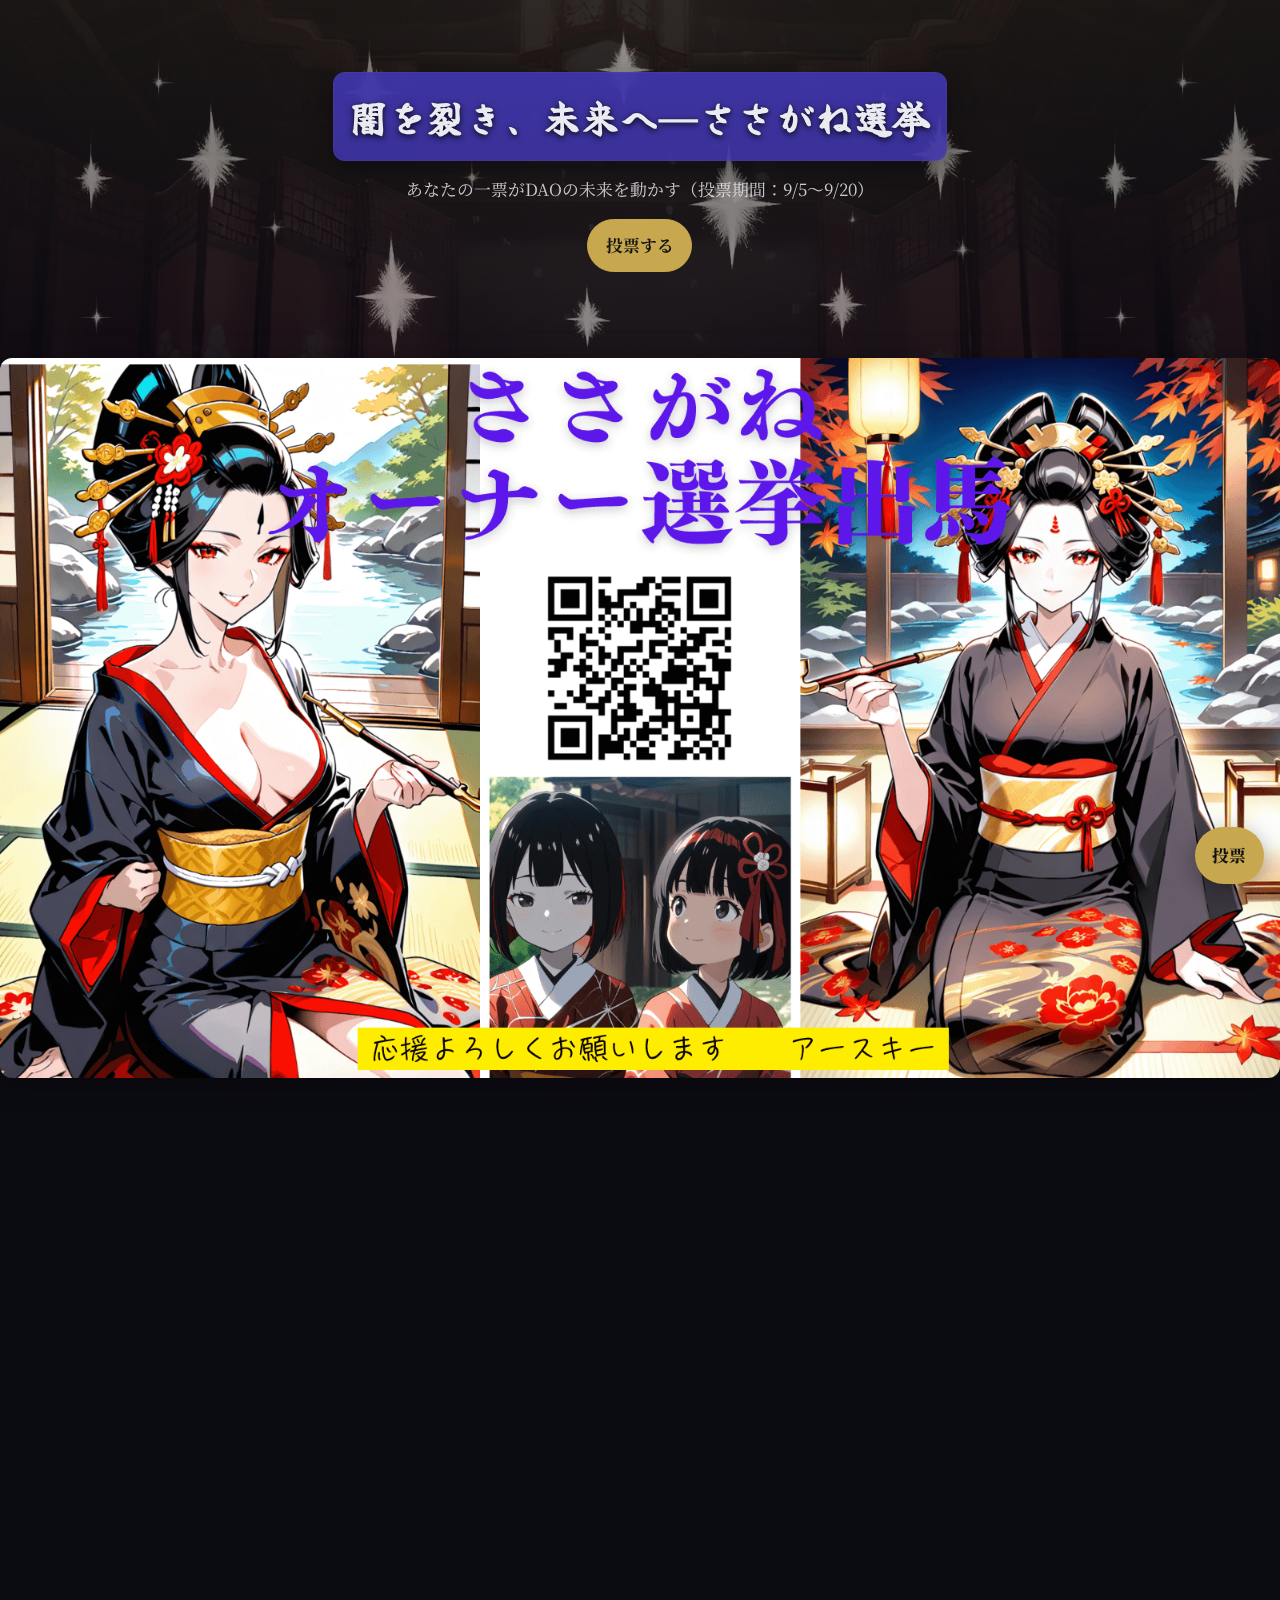
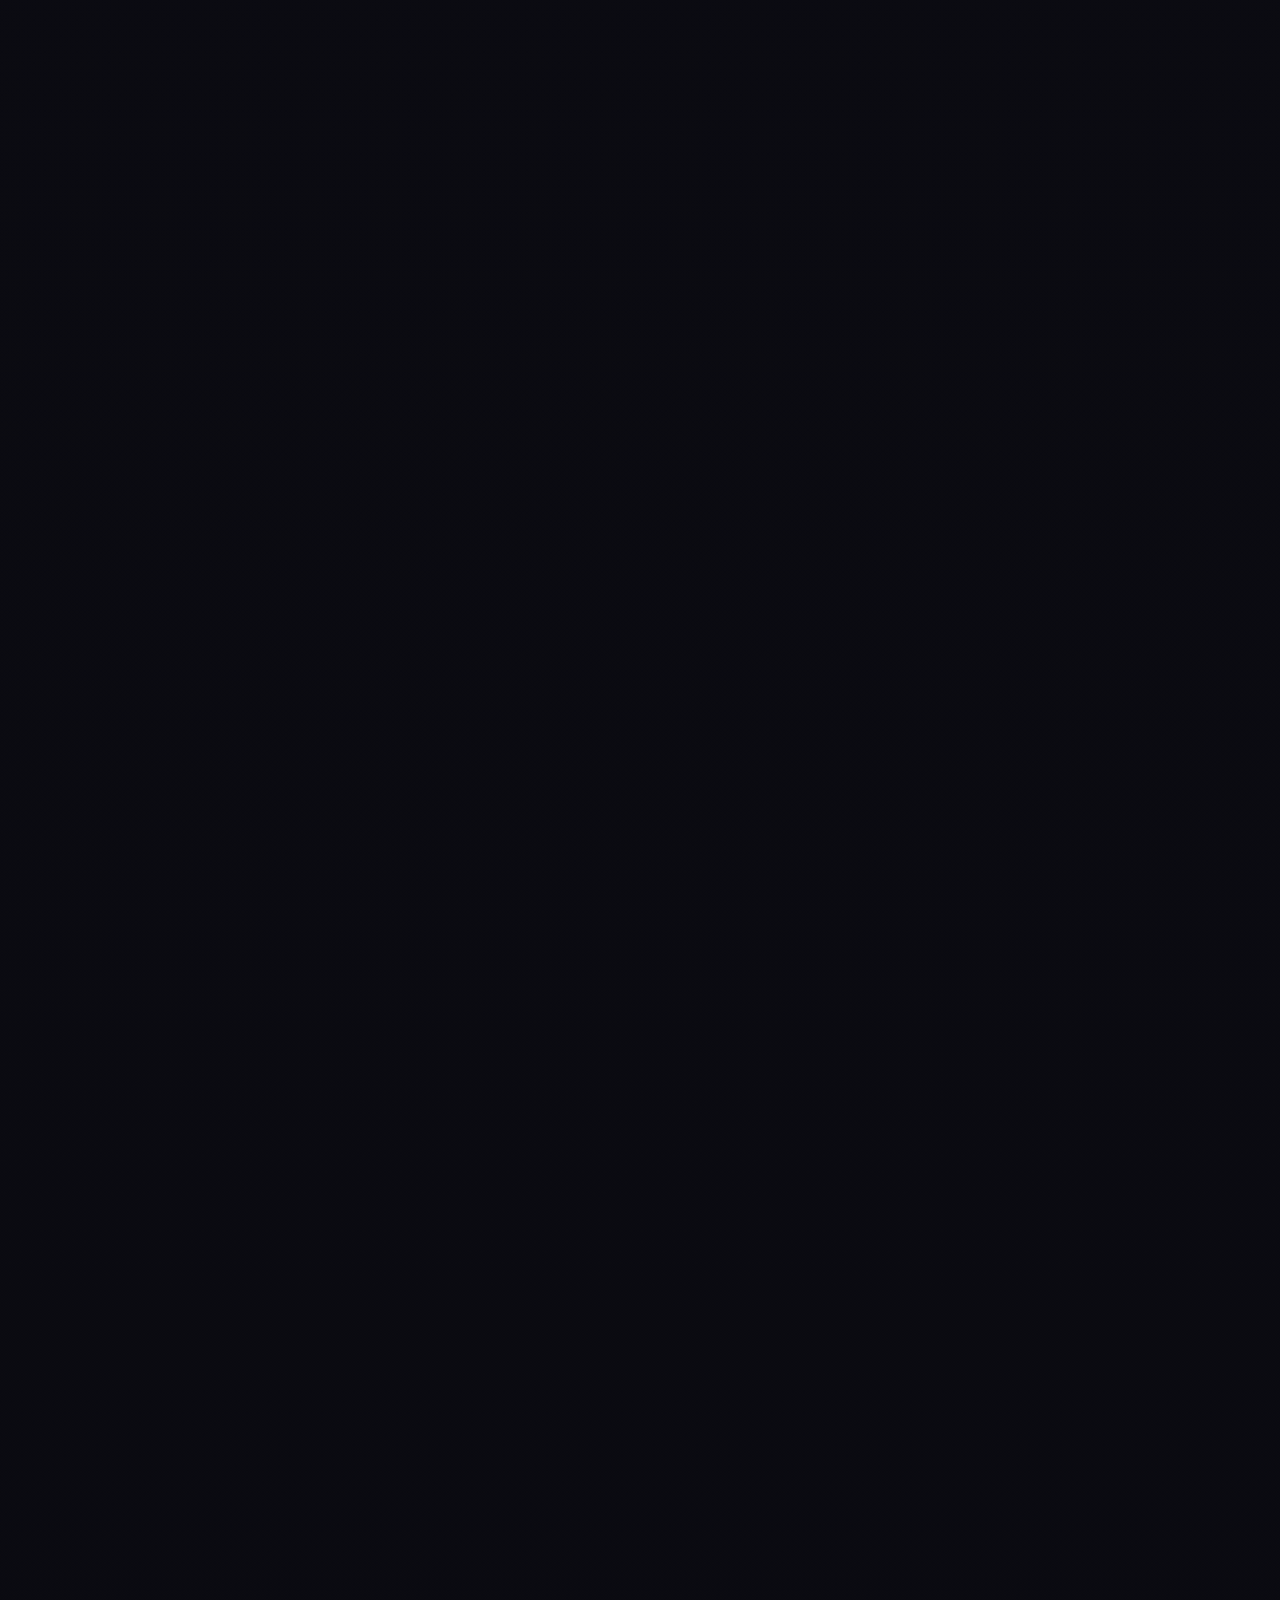
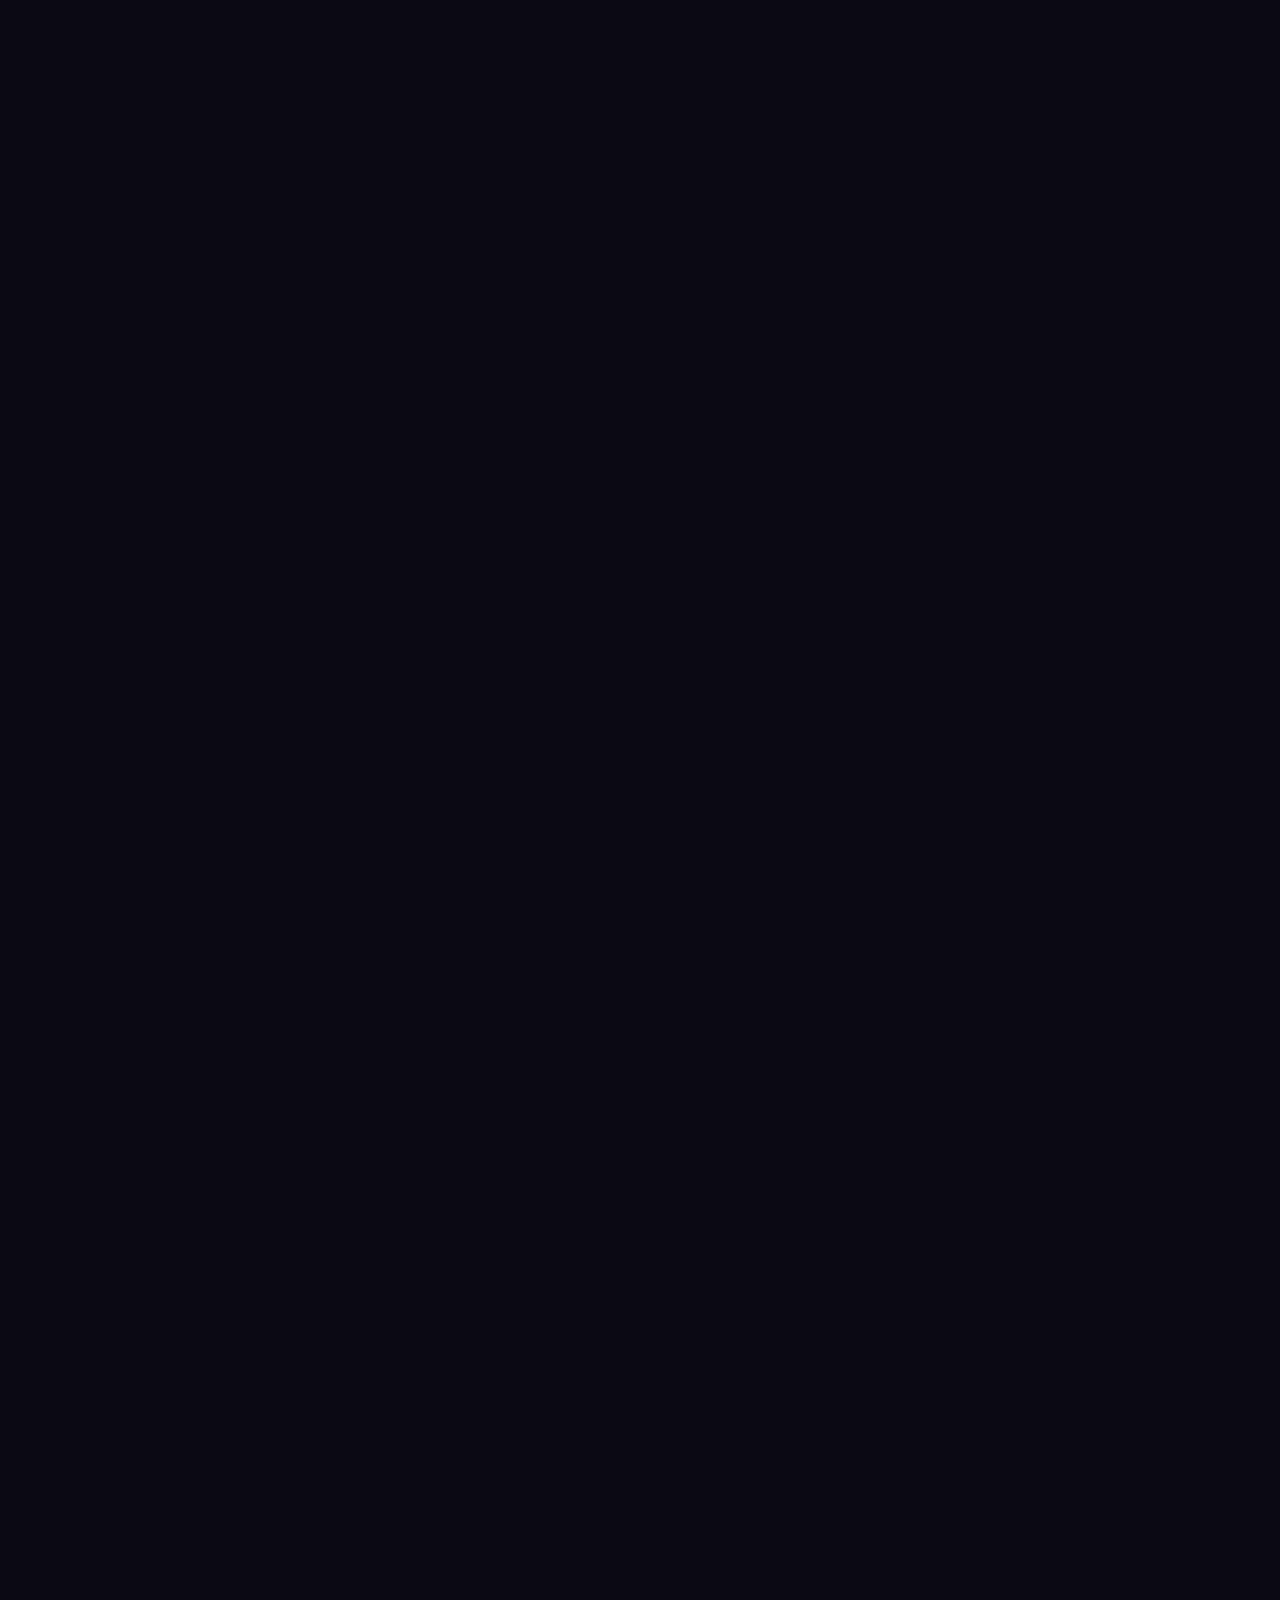
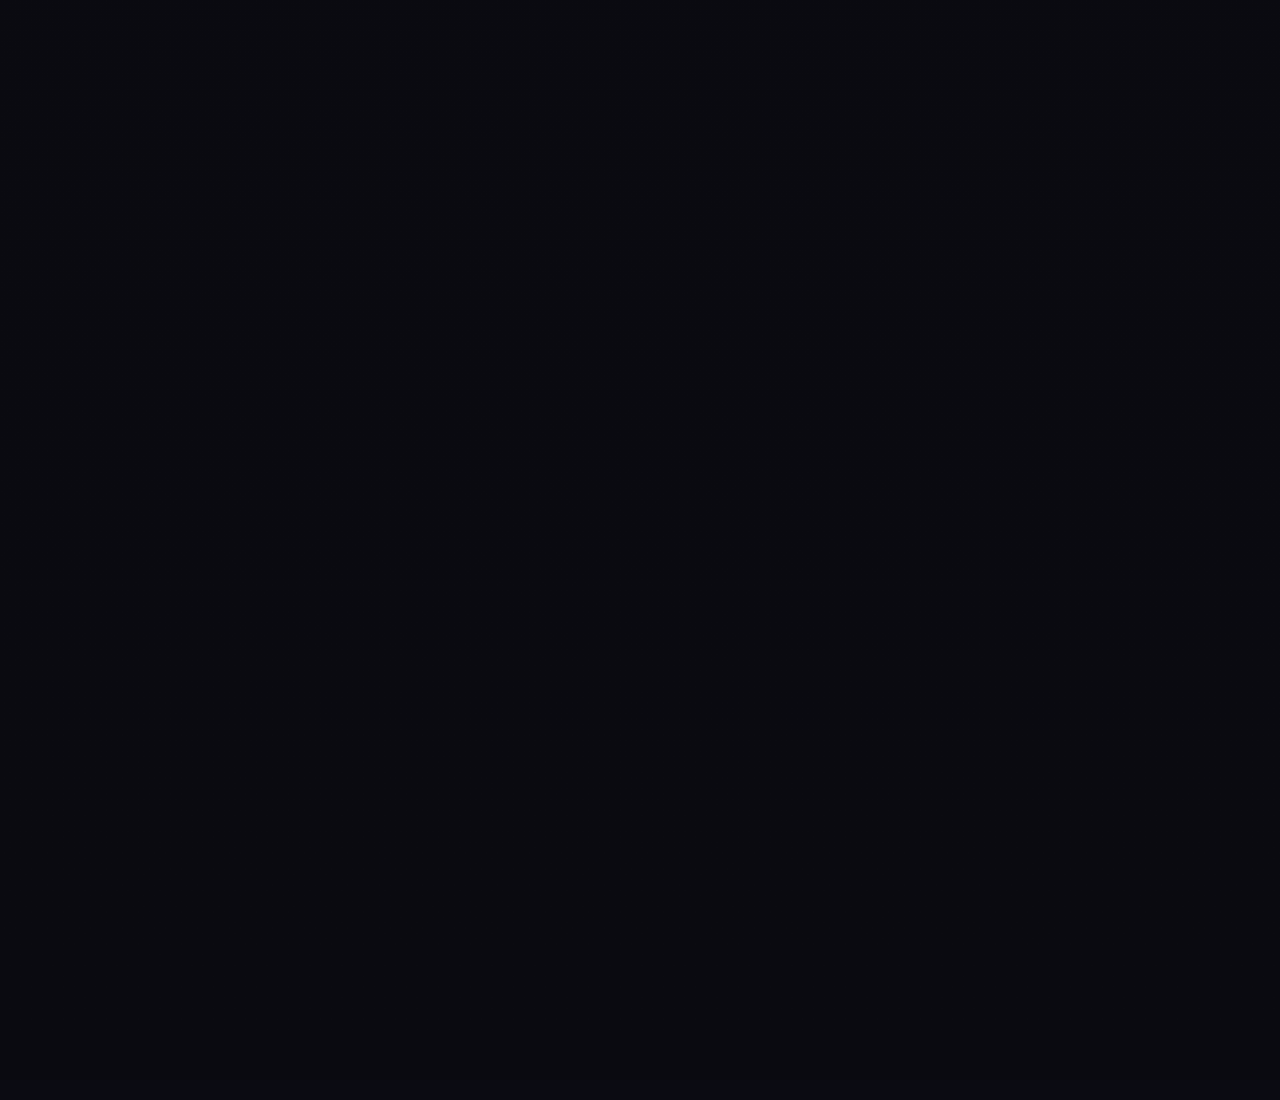
<file: index.html>
<!doctype html>
<html lang="ja">
<head>
  <meta charset="utf-8">
  <meta name="viewport" content="width=device-width,initial-scale=1">
  <title>ささがね選挙｜アースキー制作LP</title>
  <meta name="description" content="ささがね（忍）× 禿（黄泉・闇）の世界観で、AIアート・MV・声明文・DAO活動を集約。投票は9/5〜9/20。">
  <!-- OGP / Twitter Card -->
  <link rel="canonical" href="https://sasagane-lp.vercel.app/">
  <meta property="og:type" content="website">
  <meta property="og:site_name" content="ささがね選挙｜アースキー制作LP">
  <meta property="og:title" content="ささがね選挙｜アースキー制作LP">
  <meta property="og:description" content="ささがね（忍）× 禿（黄泉・闇）の世界観で、AIアート・MV・声明文・DAO活動を集約。投票は9/5〜9/20。">
  <meta property="og:url" content="https://sasagane-lp.vercel.app/">
  <meta property="og:image" content="https://sasagane-lp.vercel.app/assets/TOP.png">
  <meta name="twitter:card" content="summary_large_image">
  <meta name="twitter:title" content="ささがね選挙｜アースキー制作LP">
  <meta name="twitter:description" content="ささがね（忍）× 禿（黄泉・闇）の世界観で、AIアート・MV・声明文・DAO活動を集約。投票は9/5〜9/20。">
  <meta name="twitter:image" content="https://sasagane-lp.vercel.app/assets/TOP.png">
  <!-- Web fonts (B案): 見出し Yuji Syuku / 本文 Noto Serif JP -->
  <link rel="preconnect" href="https://fonts.googleapis.com">
  <link rel="preconnect" href="https://fonts.gstatic.com" crossorigin>
  <link href="https://fonts.googleapis.com/css2?family=Noto+Serif+JP:wght@400;700&family=Yuji+Syuku&display=swap" rel="stylesheet">
  <link rel="stylesheet" href="css/styles.css">
</head>
<body data-anim="slide-x">
  <div class="bg-ambient" aria-hidden="true"></div>
  <!-- ① ヘッダー（キャッチ＋投票導線） -->
  <header class="hero" id="top">
    <div class="hero__inner">
      <h1>闇を裂き、未来へ—ささがね選挙</h1>
      <p class="sub">あなたの一票がDAOの未来を動かす（投票期間：9/5〜9/20）</p>
      <a class="btn btn--primary btn--vote" href="https://cryptoninja-owner-election.netlify.app/" target="_blank" rel="noopener">投票する</a>
    </div>
  </header>

  <!-- ヘッダー直後のヒーロー -->
  <section id="hero">
    <picture>
      <!-- WebP 版が用意できたら有効化 -->
      <!-- <source srcset="assets/20250815-3.webp" type="image/webp"> -->
      <img src="assets/20250815-3.png"
           alt="ささがねメインビジュアル"
           width="1600" height="900"
           loading="eager" decoding="async">
    </picture>
  </section>

  <main>
    <!-- ② アースキー紹介 -->
    <section id="about" class="section">
      <h2>制作者アースキーについて</h2>
      <p class="about__lead">NinjaDAOの様々なイベントを、AIを活用して後方支援しています。物語の熱量を可視化し、創作と発信をつなげる活動を展開中。</p>
      <div class="btn-row">
        <a class="btn btn--primary" href="https://profu.link/u/earthkey871196" target="_blank" rel="noopener">プロフィール（Profu.link）</a>
        <a class="btn btn--primary" href="https://note.com/rain_cure/n/n118712e141e5" target="_blank" rel="noopener">【my cnp story】</a>
      </div>
    </section>

    <!-- ③ 声明文（Noteリンク） -->
    <section id="statement" class="section">
      <h2>声明文</h2>
      <div class="statement">
        <blockquote class="statement__quote">「立候補はゴールではなく、仲間との新しい物語の始まり。想いを形にし、支え合いながら未来を紡ぐ──その一歩が、
きっと次の誰かの希望になると信じています✨」</blockquote>
        <img class="statement__image" src="assets/Lora_00002_.png" alt="声明文イメージ">
      </div>
      <p class="statement__cta">
        <a class="btn btn--primary btn--lg btn--glow" href="https://note.com/rain_cure/n/nedd86e761570" target="_blank" rel="noopener">全文を読む（Note）</a>
      </p>
    </section>

    <!-- ④ 作品集ギャラリー（AIart、MV、掛け合い） -->
    <section id="gallery" class="section">
      <h2>作品集（AIart・MV・掛け合い）</h2>
      <div class="grid">
        <figure>
          <a href="gallery.html" aria-label="ささがね＆禿 GALLERY へ">
            <img src="assets/earthkey_00008_.png" alt="AIアート1">
          </a>
          <figcaption>
            <a class="btn" href="gallery.html">ささがね＆禿 GALLERY</a>
          </figcaption>
        </figure>
        <figure>
          <a href="https://www.youtube.com/watch?v=knH1_2VFP1w" target="_blank" rel="noopener">
            <img src="assets/mv-1.png" alt="MVサムネ（紅花魁の怨歌）">
          </a>
          <figcaption>MV「紅花魁の怨歌」</figcaption>
          <div class="video-embed">
            <iframe
              src="https://www.youtube-nocookie.com/embed/knH1_2VFP1w?rel=0"
              title="YouTube video player"
              allow="accelerometer; autoplay; clipboard-write; encrypted-media; gyroscope; picture-in-picture; web-share"
              allowfullscreen
              loading="lazy"
            ></iframe>
          </div>
          <p class="statement__cta" style="margin-top:10px;">
            <a class="btn btn--primary btn--lg btn--glow" href="https://suno.com/s/A9Xygy55AG9CRraw" target="_blank" rel="noopener">SUNO</a>
          </p>
        </figure>
        <figure>
          <a href="sns.html" aria-label="SNSアーカイブへ">
            <img src="assets/SNS-08-24-2025_10_07_PM.png" alt="掛け合い サムネイル">
          </a>
          <figcaption>
            掛け合い「忍と闇の境界」
            <div class="btn-row btn-row--center">
              <a class="btn" href="sns.html">X（旧Twitterなど）</a>
            </div>
          </figcaption>
        </figure>
      </div>
    </section>

    <!-- ⑤ アースキーのささがね選挙 出演番組 -->
    <section id="programs" class="section">
      <h2>アースキーのささがね選挙 出演番組</h2>
      <div class="programs__thumbs">
        <img src="assets/20250831-サムネ.png" alt="番組サムネ 1">
        <img src="assets/20250905-3.png" alt="番組サムネ 2">
      </div>
      <ul class="cards programs">
        <li>
          <div class="info">
            <strong>にんラジ ニュース（2025/08/31〈日〉 20:00〜）</strong>
            <p>ゲスト：ゆりこうふうさん　聴手：シャックさん — 禿（かむろ）を愛し、NinjaDAOを深く知る者たちと語る特別回。</p>
            <p>
              <a href="https://x.com/kohu2022" target="_blank" rel="noopener">ゆりこうふうさん（X）</a>
              ／
              <a href="https://stand.fm/episodes/68b43b485ad5ecfcb29c3598" target="_blank" rel="noopener">ささがね選挙 立候補配信　【アースキー】　後方支援のその先へ</a>
            </p>
          </div>
        </li>

        <li>
          <div class="info">
            <strong>イズナ オーナー “あけじーさん”（2025/09/05〈金〉 22:00〜）</strong>
            <p>創作の視点から「ささがね」の魅力と選挙の背景を語るセッション。</p>
            <p>
              <a href="https://x.com/akezima_d" target="_blank" rel="noopener">あけじーさん（X）</a>
              ／
              <a href="https://x.com/akezima_d/status/1963950766663913481" target="_blank" rel="noopener">クリエイター目線から　語られるささがねの世界の創造性</a>
            </p>
          </div>
        </li>

        <li>
          <div class="info">
            <strong>対談 “ツマさん”（2025/09/06〈土〉 13:00〜）</strong>
            <p>ツマさんと、作品の裏側と世界観について語る対談。</p>
            <p>
              <a href="https://x.com/tuma2112" target="_blank" rel="noopener">ツマさん（X）</a>
              ／
              <a href="https://x.com/tuma2112/status/1964178015329640856" target="_blank" rel="noopener">NinjaDAOの大先輩からWEB3の魅力を知る</a>
            </p>
          </div>
        </li>

        <li>
          <div class="info">
            <strong>結 オーナー “イケハヤさん”（2025/09/08〈月〉 12:00〜）</strong>
            <p>Web3とDAOの今と未来、そして選挙の意義を“昼のスペース”で深掘り。</p>
            <p>
              <a href="https://x.com/ihayato" target="_blank" rel="noopener">イケハヤさん（X）</a>
              ／
              <a href="https://x.com/IHayato/status/1964879062234722522" target="_blank" rel="noopener">アースキーのAIのツール活用とマーケティング指南！？</a>
            </p>
          </div>
        </li>
      </ul>
      <p class="muted">※各URLは収録・配信後にアーカイブへ差し替えます。</p>
      <p>
        <a class="btn btn--primary" href="others.html">他の候補者の対談はコチラ</a>
      </p>
    </section>

    

    <!-- ⑥ 今後の流れ（スケジュール） -->
    <section id="news" class="section">
      <h2>今後の流れ</h2>
      <ul id="updates">
        <li>
          <strong>9月5日(金) 12:00</strong><br>
          投票 開始
        </li>
        <li>
          <strong>9月7日(日) 23:59</strong><br>
          CNGT申請 締切
          <p class="muted">投票に必要なCNGTの申請締切</p>
        </li>
        <li>
          <strong>9月17日(水) 23:59</strong><br>
          投票 締切 &amp; 集計
        </li>
        <li>
          <strong>9月20日(土)</strong><br>
          当選者発表 @ にんセレ
          <p class="muted">にんセレ会場にて、オーナーを発表！当日はライブ配信予定です。</p>
        </li>
      </ul>
    </section>

    <!-- ⑦ 投票ボタン（再掲） -->
    <section id="vote" class="section section--center">
      <h2>投票はこちら</h2>
      <a class="btn btn--primary btn--lg btn--vote" href="https://cryptoninja-owner-election.netlify.app/" target="_blank" rel="noopener">投票する（9/5〜9/20）</a>
    </section>
  </main>

  <!-- ⑧ フッター（QR・SNS） -->
  <footer class="footer">
    <div class="footer__links">
      <a href="https://x.com/EarthGigantea" target="_blank" rel="noopener">X</a>
      <a href="https://note.com/rain_cure/n/nedd86e761570" target="_blank" rel="noopener">Note</a>
      <a href="https://suno.com/@rain_cure" target="_blank" rel="noopener">SUNO</a>
    </div>
    <p>© 2025 Earthkey</p>
  </footer>

  <!-- 右下：固定投票ボタン（常設導線） -->
  <div class="sakura" aria-hidden="true"></div>
  <a class="floating-cta" href="https://cryptoninja-owner-election.netlify.app/" target="_blank" rel="noopener" aria-label="投票へ">投票</a>

  <!-- Scripts -->
  <script src="js/main.js" defer></script>
</body>
</html>
</file>
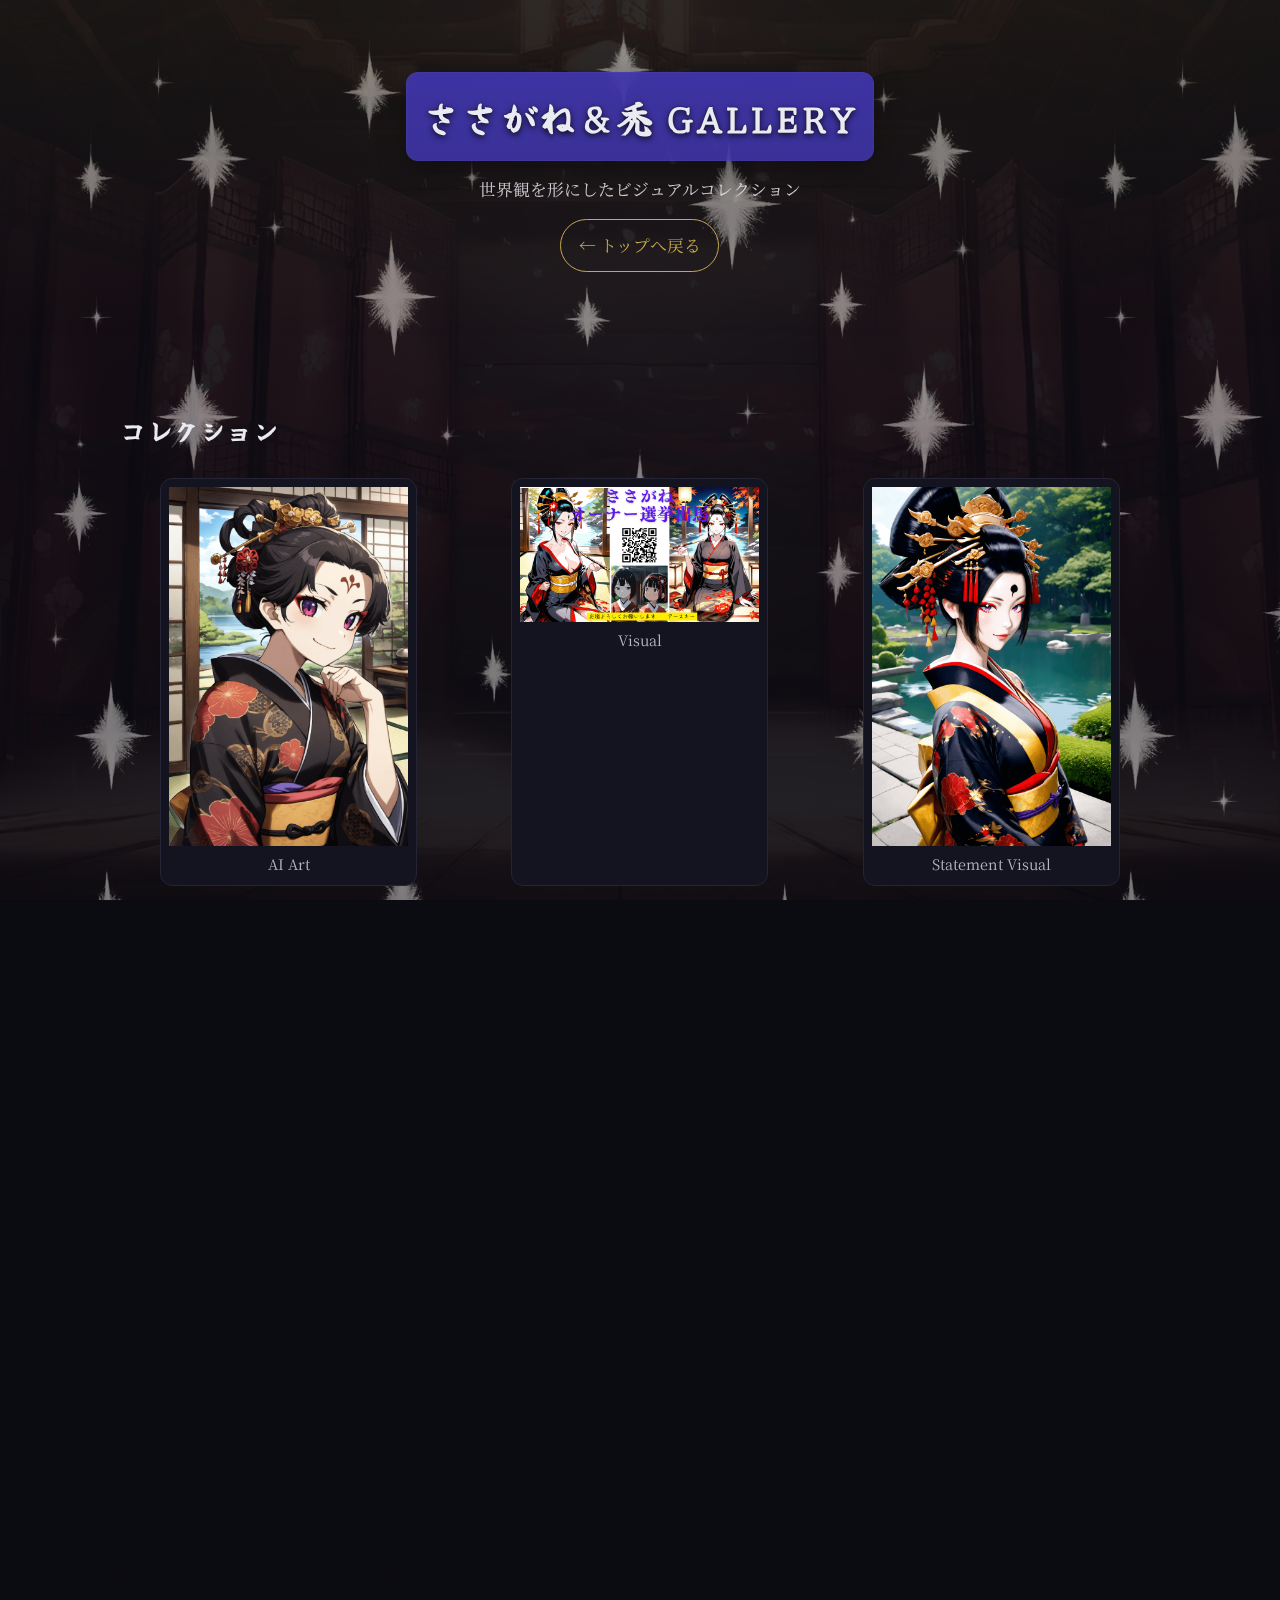
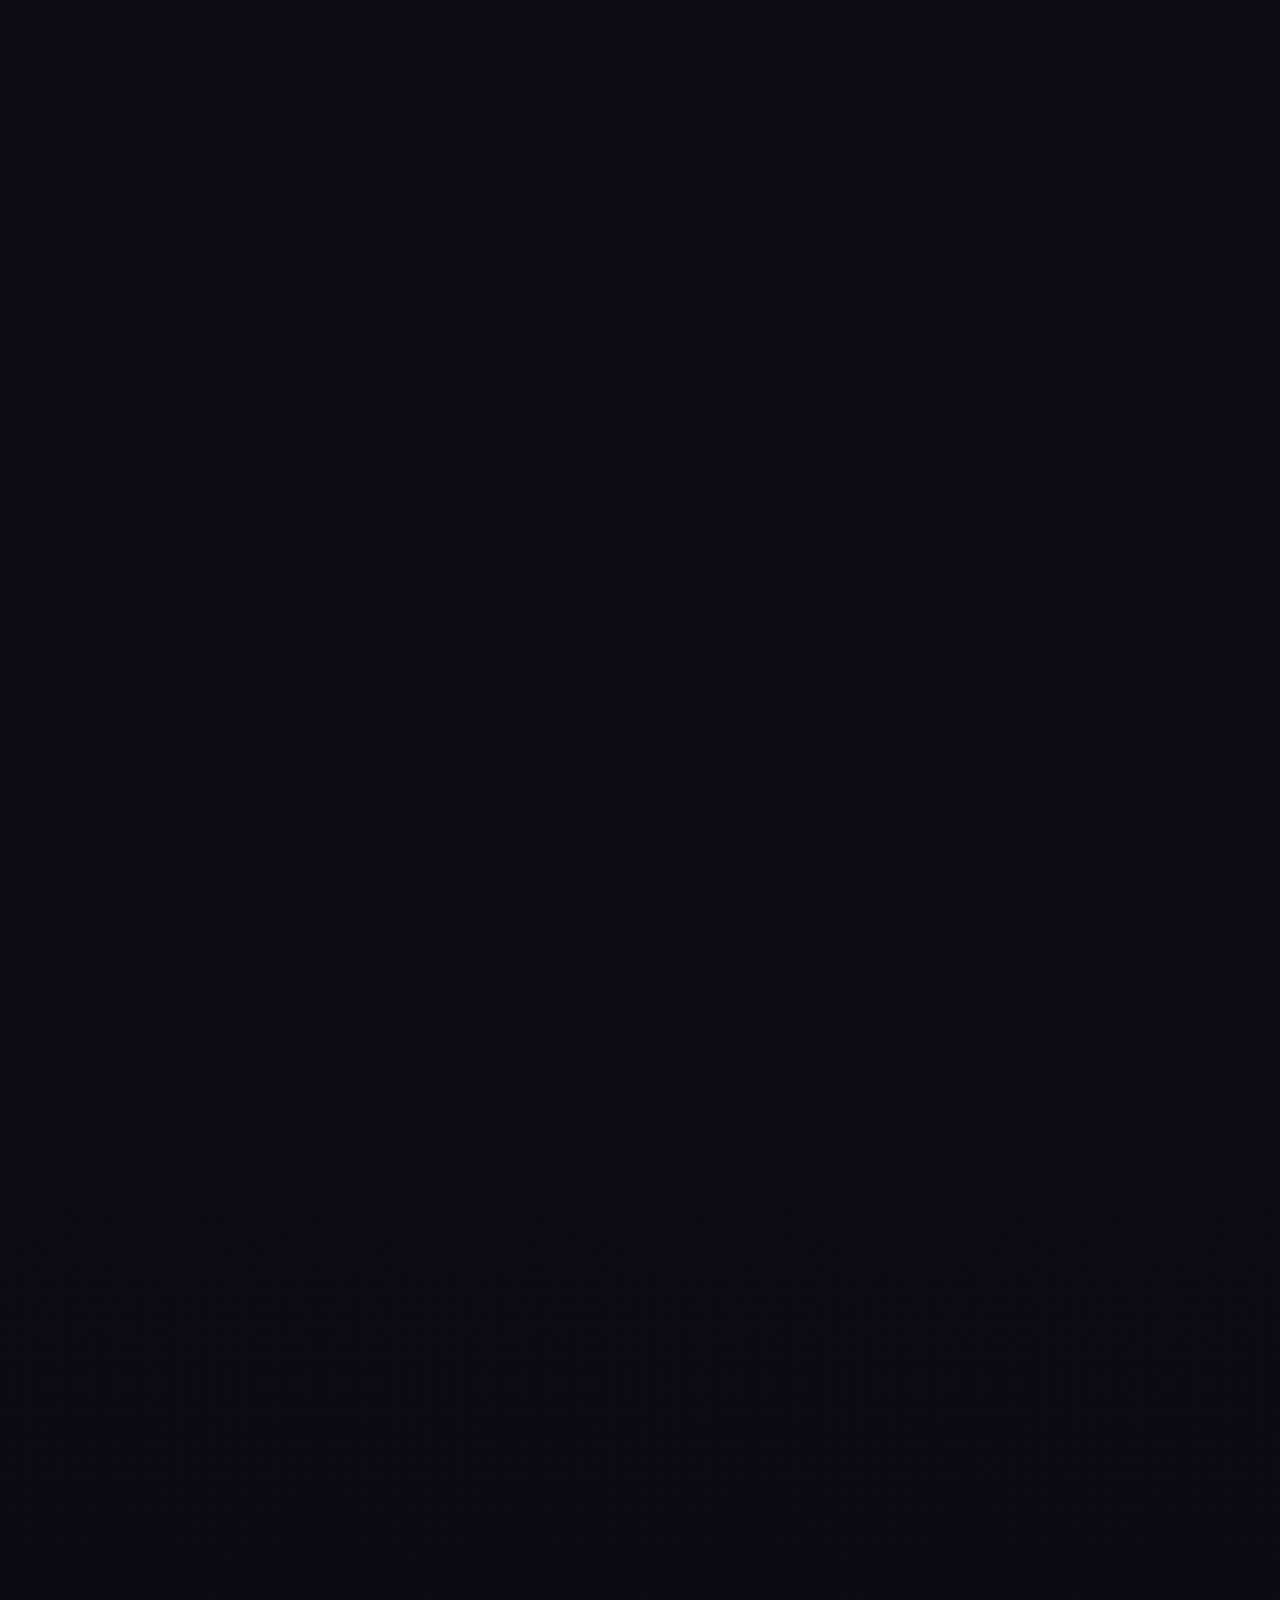
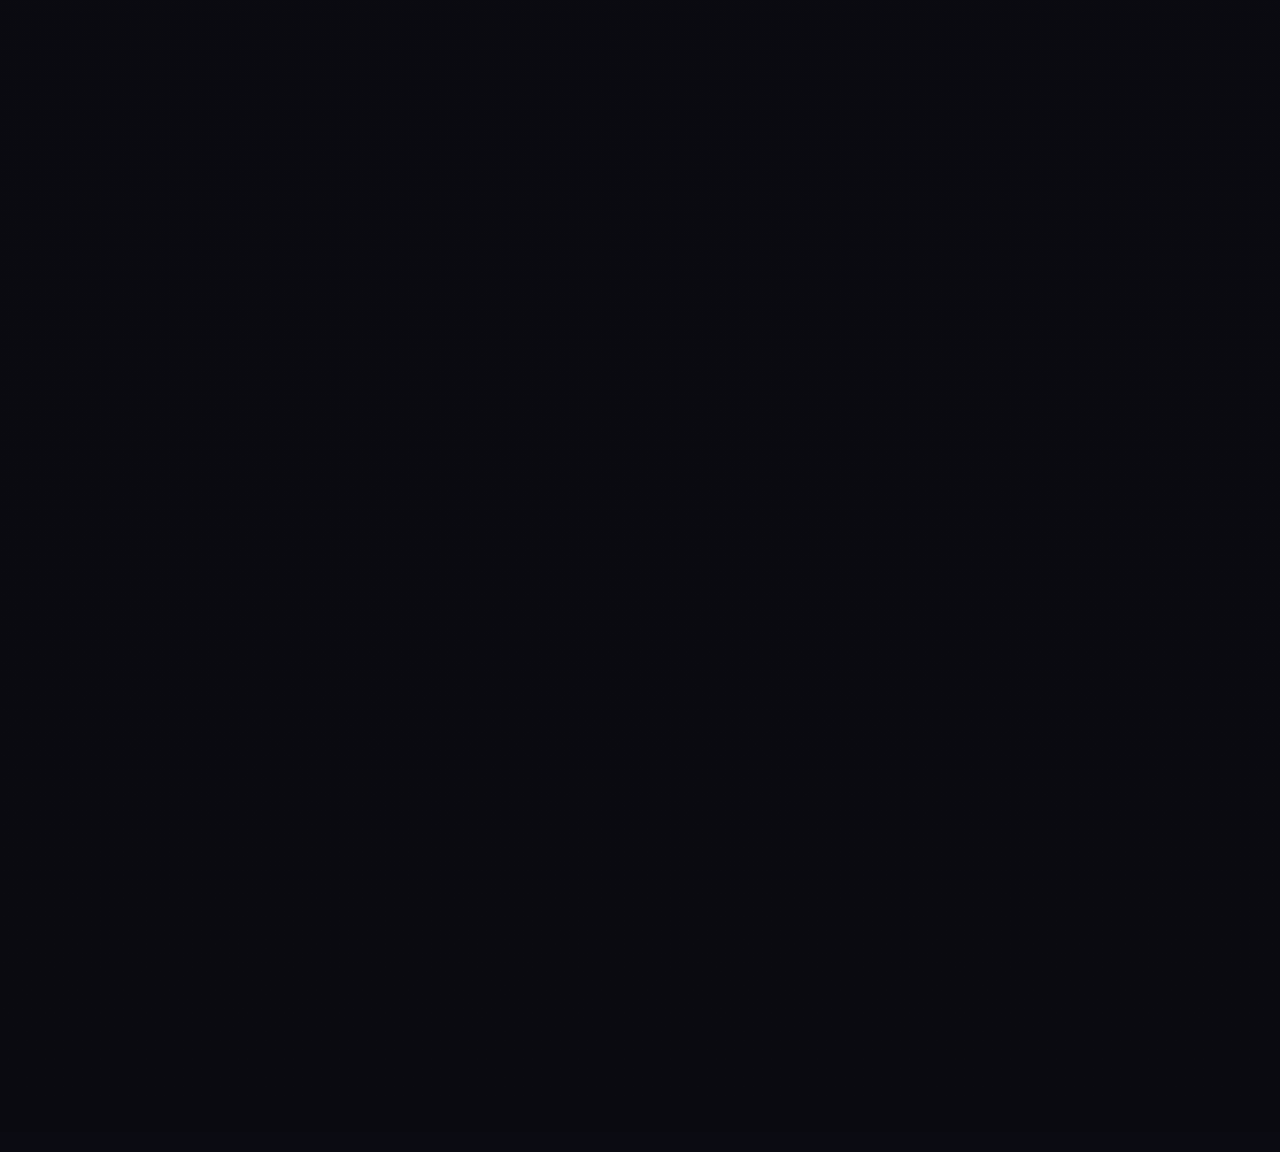
<file: gallery.html>
<!doctype html>
<html lang="ja">
<head>
  <meta charset="utf-8">
  <meta name="viewport" content="width=device-width,initial-scale=1">
  <title>ささがね＆禿 GALLERY</title>
  <meta name="description" content="ささがね＆禿の世界観ギャラリー。AIアートやビジュアルを収蔵。">
  <link rel="preconnect" href="https://fonts.googleapis.com">
  <link rel="preconnect" href="https://fonts.gstatic.com" crossorigin>
  <link href="https://fonts.googleapis.com/css2?family=Noto+Serif+JP:wght@400;700&family=Yuji+Syuku&display=swap" rel="stylesheet">
  <link rel="stylesheet" href="css/styles.css">
</head>
<body>
  <div class="bg-ambient" aria-hidden="true"></div>

  <header class="hero" id="top">
    <div class="hero__inner">
      <h1>ささがね＆禿 GALLERY</h1>
      <p class="sub">世界観を形にしたビジュアルコレクション</p>
      <a class="btn" href="index.html">← トップへ戻る</a>
    </div>
  </header>

  <main>
    <section class="section">
      <h2>コレクション</h2>
      <div class="grid">
        <figure>
          <img src="assets/earthkey_00008_.png" alt="AIアート">
          <figcaption>AI Art</figcaption>
        </figure>
        <figure>
          <img src="assets/20250815-3.png" alt="ビジュアル">
          <figcaption>Visual</figcaption>
        </figure>
        <figure>
          <img src="assets/Lora_00002_.png" alt="声明ビジュアル">
          <figcaption>Statement Visual</figcaption>
        </figure>
        <figure>
          <img src="assets/20250815-1.png" alt="2025-08-15 #1">
          <figcaption>2025-08-15 #1</figcaption>
        </figure>
        <figure>
          <img src="assets/20250817-1.png" alt="2025-08-17 #1">
          <figcaption>2025-08-17 #1</figcaption>
        </figure>
        <figure>
          <img src="assets/20250817-2.png" alt="2025-08-17 #2">
          <figcaption>2025-08-17 #2</figcaption>
        </figure>
        <figure>
          <img src="assets/20250823.png" alt="2025-08-23 Visual">
          <figcaption>2025-08-23 Visual</figcaption>
        </figure>
        
        <figure>
          <img src="assets/20250817-3.png" alt="2025-08-17 #3">
          <figcaption>2025-08-17 #3</figcaption>
        </figure>
        <figure>
          <img src="assets/20250817-4.png" alt="2025-08-17 #4">
          <figcaption>2025-08-17 #4</figcaption>
        </figure>
        <figure>
          <img src="assets/20250817-5.png" alt="2025-08-17 #5">
          <figcaption>2025-08-17 #5</figcaption>
        </figure>
        <figure>
          <img src="assets/20250817-6.png" alt="2025-08-17 #6">
          <figcaption>2025-08-17 #6</figcaption>
        </figure>
        <figure>
          <img src="assets/20250819-1.png" alt="2025-08-19 #1">
          <figcaption>2025-08-19 #1</figcaption>
        </figure>
        <figure>
          <img src="assets/20250819-2.png" alt="2025-08-19 #2">
          <figcaption>2025-08-19 #2</figcaption>
        </figure>
        <figure>
          <img src="assets/20250820-1.png" alt="2025-08-20 #1">
          <figcaption>2025-08-20 #1</figcaption>
        </figure>
        <figure>
          <img src="assets/20250820-2.png" alt="2025-08-20 #2">
          <figcaption>2025-08-20 #2</figcaption>
        </figure>
        <figure>
          <img src="assets/20250820-9.png" alt="2025-08-20 #9">
          <figcaption>2025-08-20 #9</figcaption>
        </figure>
        <figure>
          <img src="assets/20250821-1.png" alt="2025-08-21 #1">
          <figcaption>2025-08-21 #1</figcaption>
        </figure>
        <figure>
          <img src="assets/20250821-2.png" alt="2025-08-21 #2">
          <figcaption>2025-08-21 #2</figcaption>
        </figure>
        <figure>
          <img src="assets/20250821-3.png" alt="2025-08-21 #3">
          <figcaption>2025-08-21 #3</figcaption>
        </figure>
        <figure>
          <img src="assets/20250821-4.png" alt="2025-08-21 #4">
          <figcaption>2025-08-21 #4</figcaption>
        </figure>
        <figure>
          <img src="assets/20250821-8.png" alt="2025-08-21 #8">
          <figcaption>2025-08-21 #8</figcaption>
        </figure>
        <figure>
          <img src="assets/20250821-9.png" alt="2025-08-21 #9">
          <figcaption>2025-08-21 #9</figcaption>
        </figure>
        <figure>
          <img src="assets/20250821-10.png" alt="2025-08-21 #10">
          <figcaption>2025-08-21 #10</figcaption>
        </figure>
        <figure>
          <img src="assets/20250821-11.png" alt="2025-08-21 #11">
          <figcaption>2025-08-21 #11</figcaption>
        </figure>
        <figure>
          <img src="assets/20250821-13.png" alt="2025-08-21 #13">
          <figcaption>2025-08-21 #13</figcaption>
        </figure>
        <figure>
          <img src="assets/20250822-1.png" alt="2025-08-22 #1">
          <figcaption>2025-08-22 #1</figcaption>
        </figure>
        <figure>
          <img src="assets/20250822-2.png" alt="2025-08-22 #2">
          <figcaption>2025-08-22 #2</figcaption>
        </figure>
        <figure>
          <img src="assets/20250822-3.png" alt="2025-08-22 #3">
          <figcaption>2025-08-22 #3</figcaption>
        </figure>
        <figure>
          <img src="assets/20250822-4.png" alt="2025-08-22 #4">
          <figcaption>2025-08-22 #4</figcaption>
        </figure>
        <figure>
          <img src="assets/20250823-1.png" alt="2025-08-23 #1">
          <figcaption>2025-08-23 #1</figcaption>
        </figure>
        <figure>
          <img src="assets/20250823-2.png" alt="2025-08-23 #2">
          <figcaption>2025-08-23 #2</figcaption>
        </figure>
        <figure>
          <img src="assets/20250824-1.png" alt="2025-08-24 #1">
          <figcaption>2025-08-24 #1</figcaption>
        </figure>
        <figure>
          <img src="assets/20250824-2.png" alt="2025-08-24 #2">
          <figcaption>2025-08-24 #2</figcaption>
        </figure>
        <figure>
          <img src="assets/20250826-2.png" alt="2025-08-26 #2">
          <figcaption>2025-08-26 #2</figcaption>
        </figure>
        <figure>
          <img src="assets/20250830-2.png" alt="2025-08-30 #2">
          <figcaption>2025-08-30 #2</figcaption>
        </figure>
        <figure>
          <img src="assets/20250830-3.png" alt="2025-08-30 #3">
          <figcaption>2025-08-30 #3</figcaption>
        </figure>
        <figure>
          <img src="assets/20250901.png" alt="2025-09-01">
          <figcaption>2025-09-01</figcaption>
        </figure>
        <figure>
          <img src="assets/20250902.png" alt="2025-09-02">
          <figcaption>2025-09-02</figcaption>
        </figure>
        <figure>
          <img src="assets/20250902-2.png" alt="2025-09-02 #2">
          <figcaption>2025-09-02 #2</figcaption>
        </figure>
        <figure>
          <img src="assets/20250903.png" alt="2025-09-03">
          <figcaption>2025-09-03</figcaption>
        </figure>
        <figure>
          <img src="assets/20250903-2.png" alt="2025-09-03 #2">
          <figcaption>2025-09-03 #2</figcaption>
        </figure>
        <figure>
          <img src="assets/20250904.png" alt="2025-09-04">
          <figcaption>2025-09-04</figcaption>
        </figure>
        <figure>
          <img src="assets/20250904-2.png" alt="2025-09-04 #2">
          <figcaption>2025-09-04 #2</figcaption>
        </figure>
        <!-- 20250830-1_cleanup.png will be added once uploaded -->
      </div>
    </section>
  </main>

  <footer class="footer">
    <p>© 2025 Earthkey</p>
  </footer>

  <script src="js/main.js"></script>
  <script src="js/lightbox.js" defer></script>
</body>
</html>
</file>
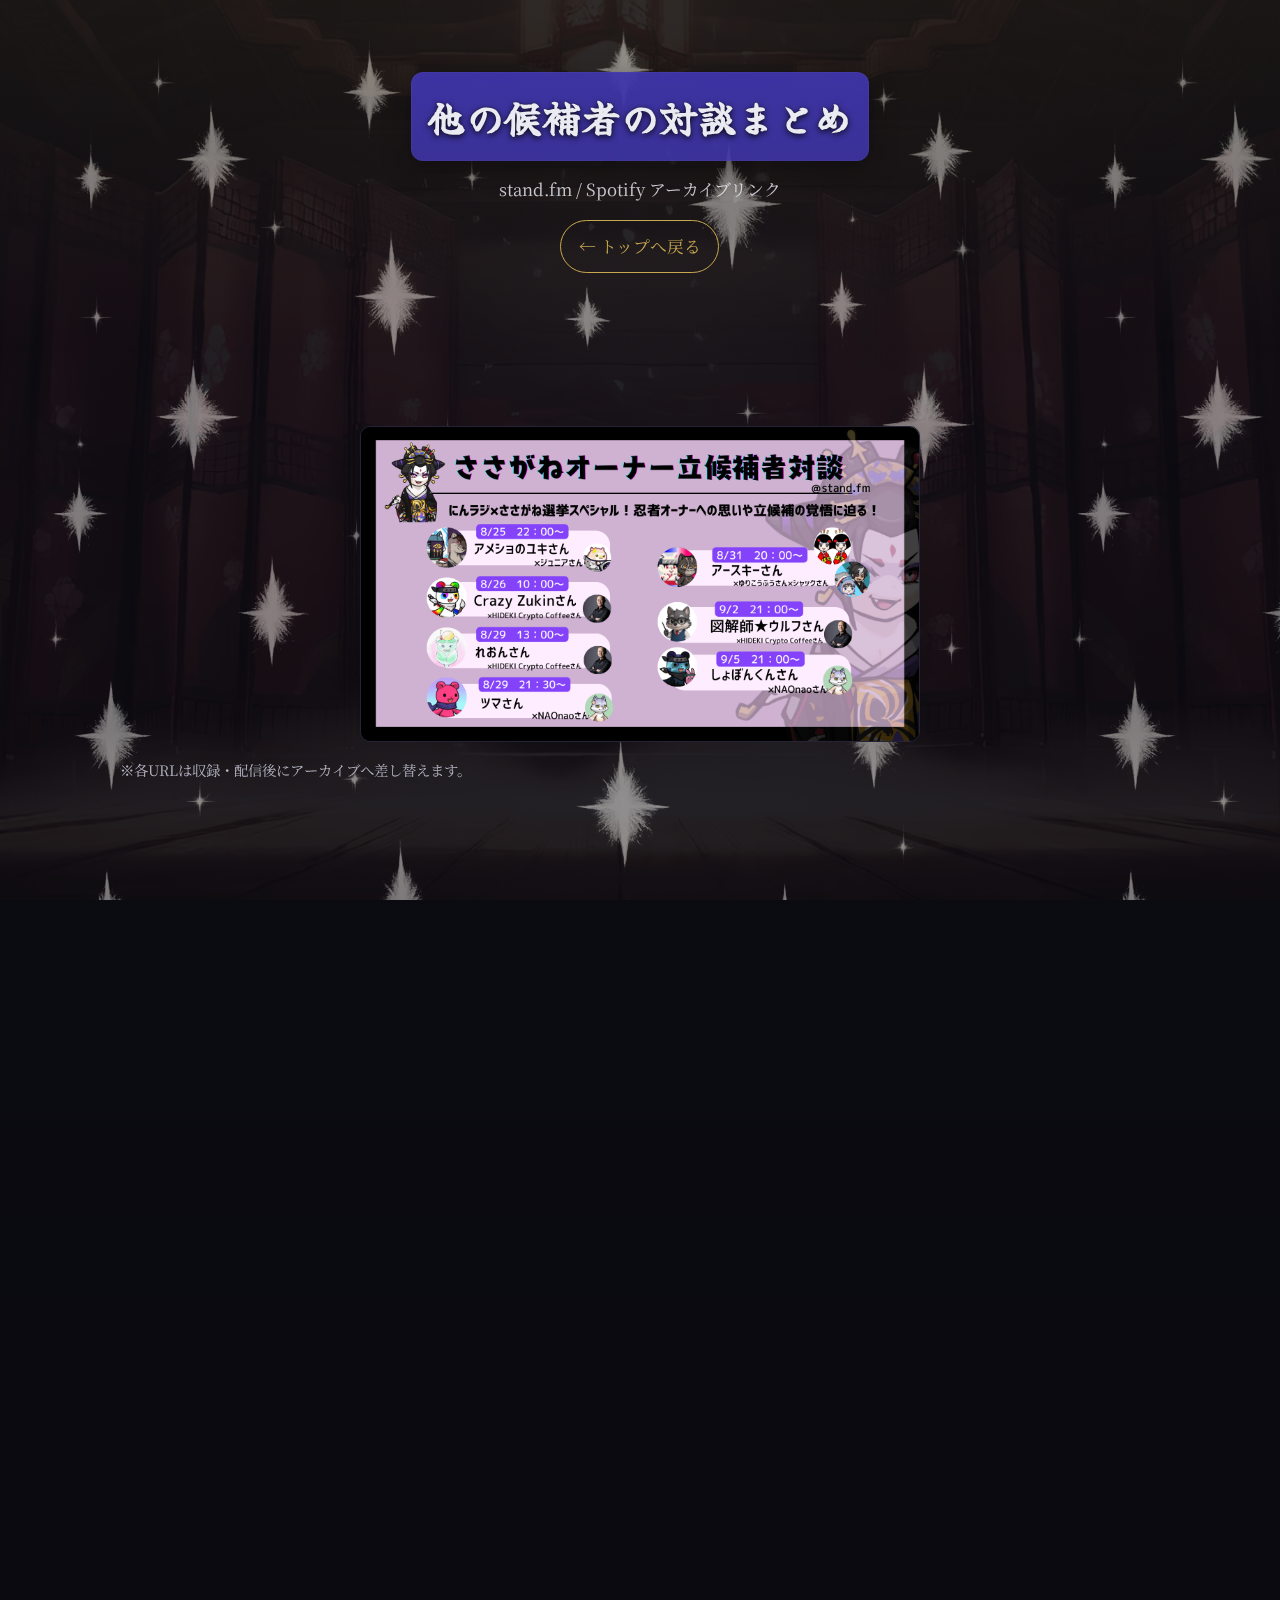
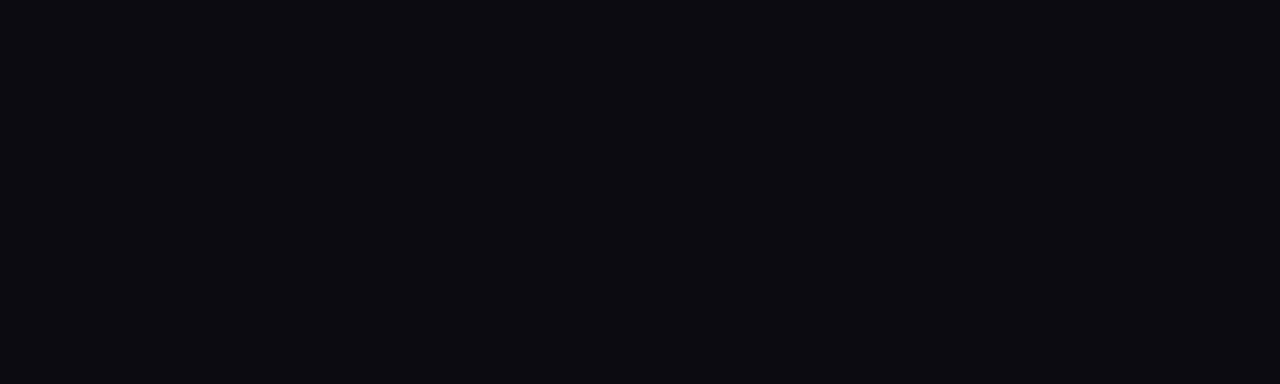
<file: others.html>
<!doctype html>
<html lang="ja">
<head>
  <meta charset="utf-8">
  <meta name="viewport" content="width=device-width,initial-scale=1">
  <title>他の候補者の対談まとめ｜ささがね選挙</title>
  <meta name="description" content="他の候補者の対談リンクまとめ（stand.fm / Spotify）。各URLは収録・配信後にアーカイブへ差し替えます。">
  <link rel="preconnect" href="https://fonts.googleapis.com">
  <link rel="preconnect" href="https://fonts.gstatic.com" crossorigin>
  <link href="https://fonts.googleapis.com/css2?family=Noto+Serif+JP:wght@400;700&family=Yuji+Syuku&display=swap" rel="stylesheet">
  <link rel="stylesheet" href="css/styles.css">
 </head>
<body>
  <div class="bg-ambient" aria-hidden="true"></div>

  <header class="hero hero--compact">
    <div class="hero__inner">
      <h1>他の候補者の対談まとめ</h1>
      <p class="sub">stand.fm / Spotify アーカイブリンク</p>
      <p><a class="btn" href="./">← トップへ戻る</a></p>
    </div>
  </header>

  <main>
    <section class="section">
      <img src="assets/sasagane7.png" alt="ささがね イメージ" class="programs__thumb">
      <p class="muted">※各URLは収録・配信後にアーカイブへ差し替えます。</p>
      <ul class="cards">
        <li>
          <div class="info">
            <strong class="title--lg">8/25 アメショのユキさん（TMA幹部　AIをコツコツ続ける忍者）</strong>
            <p class="btn-row">
              <a class="btn" href="https://stand.fm/episodes/68ac6e0908d7d3a38c7c2add" target="_blank" rel="noopener">stand.fm</a>
              <a class="btn" href="https://open.spotify.com/episode/4mPG8C74zqzeFXcVjRuVUo?si=407c57829eb3495c" target="_blank" rel="noopener">Spotify</a>
              <a class="btn" href="https://x.com/kuroneko0618" target="_blank" rel="noopener">X</a>
            </p>
          </div>
        </li>
        <li>
          <div class="info">
            <strong class="title--lg">8/26 CrazyZukinさん（AI×NFT×農業×教育…カンボジアで拡大させる忍者）</strong>
            <p class="btn-row">
              <a class="btn" href="https://stand.fm/episodes/68ad16519260b6dbaeb704b6" target="_blank" rel="noopener">stand.fm</a>
              <a class="btn" href="https://open.spotify.com/episode/6d5t02foaWtA6YWbwOo5ec?si=2888c94c7d804475" target="_blank" rel="noopener">Spotify</a>
              <a class="btn" href="https://x.com/NFT_zukin" target="_blank" rel="noopener">X</a>
            </p>
          </div>
        </li>
        <li>
          <div class="info">
            <strong class="title--lg">8/29 れおんさん（毎日イラストを行うクリームソーダ忍者）</strong>
            <p class="btn-row">
              <a class="btn" href="https://stand.fm/episodes/68b134cf6179d21609d69611" target="_blank" rel="noopener">stand.fm</a>
              <a class="btn" href="https://open.spotify.com/episode/5En2DOhxWahpVYSFkp8ZmD?si=1563a72e1b364931" target="_blank" rel="noopener">Spotify</a>
              <a class="btn" href="https://x.com/Neue_r_s" target="_blank" rel="noopener">X</a>
            </p>
          </div>
        </li>
        <li>
          <div class="info">
            <strong class="title--lg">8/29 ツマさん（ささがねを愛し蜘蛛姐さんを愛してきた忍者）</strong>
            <p class="btn-row">
              <a class="btn" href="https://stand.fm/episodes/68b1ae008f7188f782dd12f6" target="_blank" rel="noopener">stand.fm</a>
              <a class="btn" href="https://open.spotify.com/episode/0RB5rXnCWfBP6ffS3pROKt?si=6f27e736965a432d" target="_blank" rel="noopener">Spotify</a>
              <a class="btn" href="https://x.com/tuma2112" target="_blank" rel="noopener">X</a>
            </p>
          </div>
        </li>
        <li>
          <div class="info">
            <strong class="title--lg">9/2 図解師★ウルフさん（AIツールにてわかりやすい情報発信を行い知識を切り拓く狼忍者）</strong>
            <p class="btn-row">
              <a class="btn" href="https://stand.fm/episodes/68b6ea60d9be67f1088d7f6a" target="_blank" rel="noopener">stand.fm</a>
              <a class="btn" href="https://open.spotify.com/episode/5zElkC987kylCzD0qE6JDc?si=e0dc8492ef2f4462" target="_blank" rel="noopener">Spotify</a>
              <a class="btn" href="https://x.com/Diagram_Wolf" target="_blank" rel="noopener">X</a>
            </p>
          </div>
        </li>
        <li>
          <div class="info">
            <strong class="title--lg">9/5 しょぼんくん（ささがねと芋に惚れ込んだ忍者）</strong>
            <p class="btn-row">
              <a class="btn btn--lg" href="https://stand.fm/episodes/68bae22cd2798998ae9f1285" target="_blank" rel="noopener">stand.fm</a>
              <a class="btn btn--lg" href="https://open.spotify.com/episode/6DQU0jNKTCpwuEb3szrJpL?si=01fabc328c2a40ef" target="_blank" rel="noopener">Spotify</a>
              <a class="btn btn--lg" href="https://x.com/Shobonkun_" target="_blank" rel="noopener">X</a>
            </p>
          </div>
        </li>
      </ul>
    </section>
  </main>

  <footer class="footer">
    <div class="footer__links">
      <a href="https://x.com/EarthGigantea" target="_blank" rel="noopener">X</a>
      <a href="https://note.com/rain_cure/n/nedd86e761570" target="_blank" rel="noopener">Note</a>
      <a href="https://suno.com/@rain_cure" target="_blank" rel="noopener">SUNO</a>
    </div>
    <p>© 2025 Earthkey</p>
  </footer>

  <script src="js/main.js"></script>
 </body>
</html>
</file>
<file: css/styles.css>
:root{
  --bg:#0b0b12; --fg:#eaeaf2; --muted:#b7b7c7;
  --accent:#c8a84e; --purple:#6b5bd6; --card:#141421; --line:#242436;
  /* Global Container & Typography */
  --max: 1080px;            /* 本文の最大幅 */
  --pad: 20px;              /* サイド余白（スマホ） */
  --h1: clamp(1.6rem, 2vw + 1.2rem, 2.4rem);
  --h2: clamp(1.2rem, 1.2vw + 1rem, 1.6rem);
  --text: clamp(0.95rem, .3vw + .9rem, 1.05rem);
}
*{box-sizing:border-box}
html, body{ min-height:100%; }
/* ページ全体の背景（テクスチャレイヤー構成） */
body{
  margin:0; font-size:var(--text);
  /* 背景ベースは不透明グラデーション */
  background: linear-gradient(180deg, #0b0b12, #0a0a10);
  position:relative;
  color:var(--fg); font-family:'Noto Serif JP', "Hiragino Mincho ProN", "Yu Mincho", serif; line-height:1.7;
}
/* 下層：墨テクスチャ */
body::before{
  content:""; position:fixed; inset:0; pointer-events:none; z-index:-3;
  background: url("/assets/back2.png") repeat; opacity:.35; will-change: opacity, transform;
}
/* 最前面：指定PNG（常に表示） */
body::after{
  content:""; position:fixed; inset:0; pointer-events:none; z-index:-1;
  background: url("/assets/0823_105845_Share_00001.png") center bottom / cover no-repeat; opacity:.10; will-change: opacity, transform;
}
/* 中間：back3（パーティクル等） */
.bg-ambient{
  position:fixed; inset:0; pointer-events:none; z-index:-2; opacity:.50;
  background: url("/assets/back3.png") repeat;
  animation: twinkle 12s ease-in-out infinite alternate;
}
@keyframes twinkle{
  0%{ opacity:.40; transform: scale(1); }
  50%{ opacity:.60; transform: scale(1.05); }
  100%{ opacity:.40; transform: scale(1); }
}
img{max-width:100%; height:auto; display:block}
a{color:var(--accent); text-decoration:none}
h1,h2{letter-spacing:.02em; margin:0 0 .6rem; font-family:'Yuji Syuku','Noto Serif JP',serif}
h1{ font-size: var(--h1); }
h2{ font-size: var(--h2); }

.hero{padding:72px 20px; text-align:center; background:
  linear-gradient(180deg, rgba(200,168,78,.08), transparent);}
  .hero__inner{max-width:960px; margin:0 auto}
  .sub{opacity:.85; margin:.25rem 0 1rem}
  /* Hero title with deep purple backlight */
  .hero h1{
    display:inline-block;
    padding:12px 16px;
    border-radius:12px;
    background: linear-gradient(180deg, rgba(63,53,170,.95), rgba(63,53,170,.88));
    text-shadow: 0 2px 6px rgba(0,0,0,.85), 0 0 1px rgba(0,0,0,.9);
    box-shadow: inset 0 0 0 1px rgba(255,255,255,.03), 0 8px 28px rgba(0,0,0,.35);
  }
.btn{display:inline-block; padding:.7rem 1.1rem; border:1px solid var(--accent); border-radius:999px}
.btn--primary{background:var(--accent); color:#131313; font-weight:700}
.btn--lg{font-size:1.05rem; padding:1rem 1.4rem}

main{max-width:var(--max); margin:0 auto; padding:0 var(--pad)}
.section{margin:64px 0}
.section--center{text-align:center}

.grid{display:grid; gap:14px; grid-template-columns:repeat(3,1fr)}
  .grid figure{background:var(--card); border:1px solid var(--line); border-radius:12px; padding:8px}
  .grid figcaption{font-size:.9rem; color:var(--muted); margin-top:6px}
@media (max-width: 980px){
  .grid{ grid-template-columns: repeat(2,1fr); }
}
@media (max-width: 560px){
  .grid{ grid-template-columns: 1fr; }
}

  .cards{list-style:none; padding:0; margin:0}
  .cards li{background:var(--card); border:1px solid var(--line); border-radius:12px; padding:14px 16px; margin-bottom:12px}
  .btn-row{display:flex; gap:10px; flex-wrap:wrap; align-items:center}
  .grid figcaption{text-align:center}
  /* Hero (メイン画像を“幅いっぱい”で美しく) */
  #hero{ margin: 0; }
  #hero picture, #hero img{ display:block; width:100%; height:auto; }
  #hero img{
    aspect-ratio: 16 / 9; object-fit: cover; border-radius: 12px;
    box-shadow: 0 4px 28px rgba(0,0,0,.35); margin: 14px 0 0;
  }
  /* ヒーロー光彩レイヤー */
  #hero{ position: relative; isolation: isolate; }
  #hero::after{
    content:""; position:absolute; inset:0; z-index:-1;
    background:
      radial-gradient(60% 40% at 50% 0%, rgba(107,91,214,.25), transparent 60%),
      radial-gradient(40% 30% at 20% 90%, rgba(200,168,78,.15), transparent 60%);
    mix-blend-mode: screen; pointer-events:none;
  }

  /* Programs（出演番組） */
  .programs__thumb{ width:100%; max-width:560px; display:block; margin:10px auto 16px; border-radius:10px; border:1px solid var(--line); }
  .programs{ gap: 14px; }
  .programs li{
    display: block;
    background: var(--card); border: 1px solid var(--line); border-radius: 12px; padding: 12px;
  }
  /* Statement layout */
  .statement{display:grid; grid-template-columns: 1fr 1fr; gap:16px; align-items:center}
  .statement__quote{font-size:clamp(1.1rem, 1vw + 1rem, 1.6rem); line-height:1.75; margin:0; padding:10px 12px; border-left:4px solid var(--accent); background:rgba(255,255,255,.02); border-radius:8px}
  .statement__image{width:60%; height:auto; border-radius:12px; border:1px solid var(--line); display:block; justify-self:end}
  .statement__cta{text-align:center; margin-top:14px}
  .btn--glow{box-shadow:0 0 0 rgba(200,168,78,0.0), 0 0 24px rgba(200,168,78,.35); transition: box-shadow .25s ease, transform .2s ease}
  .btn--glow:hover{box-shadow:0 0 12px rgba(200,168,78,.45), 0 0 36px rgba(200,168,78,.55); transform: translateY(-1px)}
  .programs .info strong{ font-size: 1.05rem; display: inline-block; margin-bottom: 4px; }
  .programs .info p{ margin: .2rem 0; }
  .muted{ color: var(--muted); font-size: .9rem; margin-top: 8px; }
  /* About lead text (white text with black shadow, slightly larger) */
  #about .about__lead{
    font-size: clamp(1.05rem, .6vw + 1rem, 1.3rem);
    font-weight: 700;
    letter-spacing: .01em;
    /* readable shadow instead of outline */
    text-shadow: 0 2px 6px rgba(0,0,0,.85), 0 0 1px rgba(0,0,0,.9);
    /* deep purple highlight behind text */
    display: inline-block;
    padding: 10px 14px;
    border-radius: 10px;
    background: linear-gradient(180deg, rgba(63,53,170,.95), rgba(63,53,170,.88));
    box-shadow: inset 0 0 0 1px rgba(255,255,255,.03), 0 6px 22px rgba(0,0,0,.35);
  }

.footer{padding:36px 20px; border-top:1px solid var(--line); text-align:center; opacity:.9}
.footer__links a{margin:0 10px}

.floating-cta{position:fixed; right:16px; bottom:16px; padding:.9rem 1.1rem; background:var(--accent); color:#111; border-radius:999px; font-weight:800; box-shadow:0 6px 24px rgba(0,0,0,.35)}
/* Keep CTA above decorative layers */
.floating-cta{z-index:20}

  @media (max-width:760px){
    .hero{padding:56px 16px}
    .btn--lg{width:100%; max-width:420px}
    .statement{grid-template-columns:1fr}
    .statement__image{width:100%; justify-self:stretch}
  }

/* Sakura falling effect */
.sakura{position:fixed; inset:0; pointer-events:none; overflow:hidden; z-index:5}
.sakura .petal{position:absolute; top:-10vh; display:block; background:
  radial-gradient(circle at 30% 30%, #ffd1dc 0%, #ffb7c5 60%, #f4a2b4 100%);
  border-radius:100% 0 100% 100%; transform:rotate(45deg);
  filter:drop-shadow(0 2px 2px rgba(0,0,0,.2));
  animation: fall var(--fd,12s) linear infinite, sway var(--sd,4s) ease-in-out infinite;
}
@keyframes fall{0%{top:-10vh; transform:rotate(0deg)} 100%{top:110vh; transform:rotate(360deg)}}
@keyframes sway{0%,100%{margin-left:calc(var(--amp,20px) * -1)} 50%{margin-left:var(--amp,20px)}}

@media (prefers-reduced-motion: reduce){
  *{ animation: none !important; transition: none !important; }
  .sakura{display:none}
}

/* ===== Scroll Fade-in (global) ===== */
@media (prefers-reduced-motion: no-preference) {
  .fade-in {
    opacity: 0;
    transform: translateY(20px);
    transition:
      opacity 800ms ease-out,
      transform 800ms ease-out;
    will-change: opacity, transform;
  }
  .fade-in.visible {
    opacity: 1;
    transform: translateY(0);
  }
}
/* 低モーション設定の利用者にはアニメを抑制 */
@media (prefers-reduced-motion: reduce) {
  .fade-in { opacity: 1 !important; transform: none !important; transition: none !important; }
}

/* OGP-like link preview card */
.ogp-card{display:flex; gap:12px; align-items:flex-start; background:var(--card); border:1px solid var(--line); border-radius:12px; padding:12px;}
.ogp-card__img{width:120px; height:120px; object-fit:cover; border-radius:8px; border:1px solid var(--line); background:#222; flex:0 0 120px}
.ogp-card__body{flex:1 1 auto; min-width:0}
.ogp-card__title{display:inline-block; font-weight:700; color:var(--fg); margin:0 0 6px}
.ogp-card__desc{color:var(--muted); font-size:.9rem; margin:.1rem 0}
.ogp-card__site{color:var(--muted); font-size:.8rem; margin-top:6px}

/* Tweet custom thumbnail link */
.tweet-thumb{display:block; max-width:720px; margin:10px auto 16px; border-radius:12px; border:1px solid var(--line); overflow:hidden; box-shadow:0 6px 24px rgba(0,0,0,.25)}
.tweet-thumb img{display:block; width:100%; height:auto}
</file>
